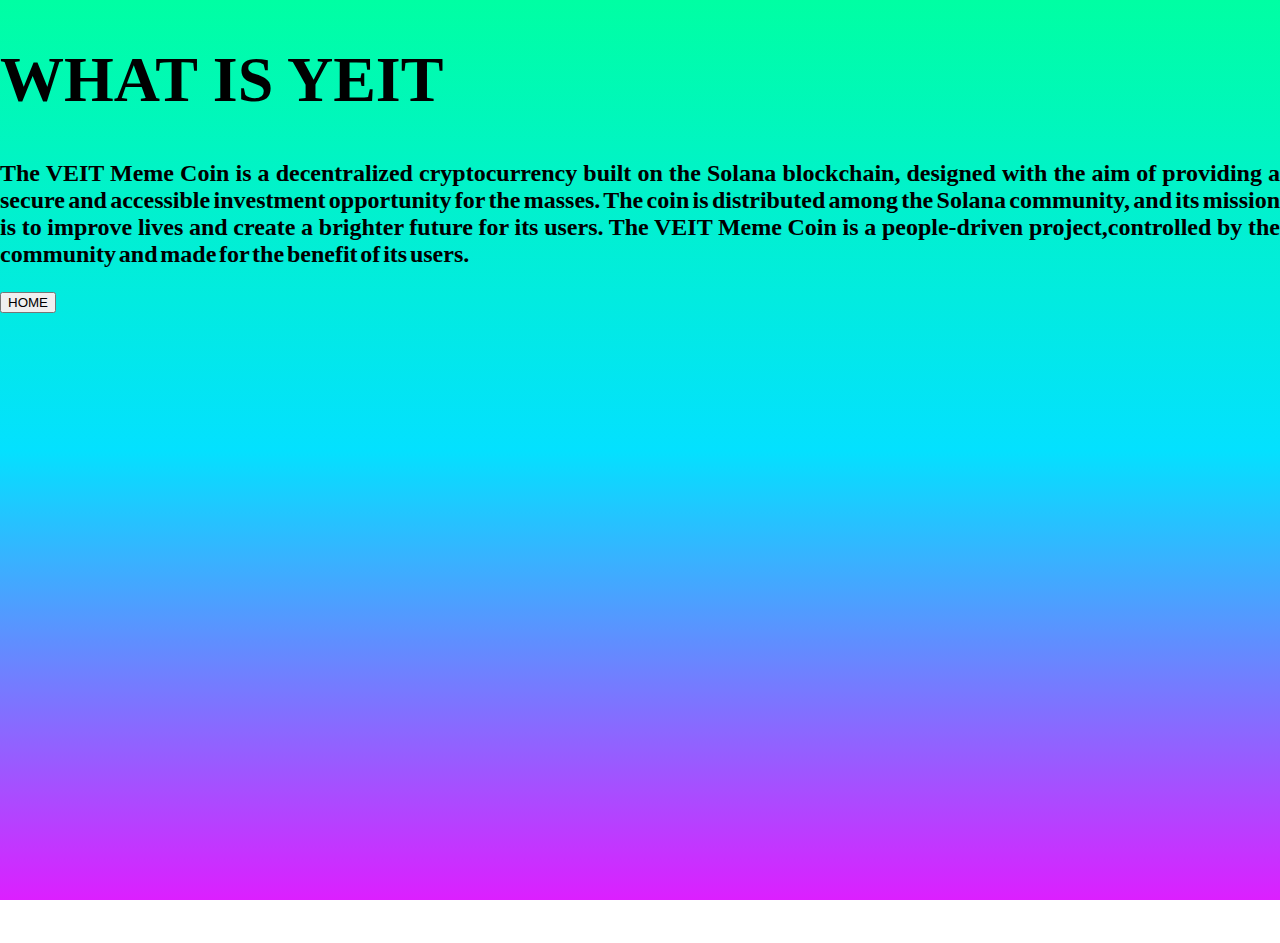
<file: info.html>
<!DOCTYPE html>
<html lang="en">
  <head>
    <!-- Required meta tags -->
    <meta charset="utf-8" />
    <!-- <meta name="viewport" content="width=device-width, initial-scale=1" /> -->
    <meta name="viewport" content="width=device-width" />

    <!-- Bootstrap CSS -->
    <link
      href="https://cdn.jsdelivr.net/npm/bootstrap@5.0.2/dist/css/bootstrap.min.css"
      rel="stylesheet"
      integrity="sha384-EVSTQN3/azprG1Anm3QDgpJLIm9Nao0Yz1ztcQTwFspd3yD65VohhpuuCOmLASjC"
      crossorigin="anonymous"
    />

    <link rel="stylesheet" href="style1.css" />
    <title>Hello, world!</title>
  </head>
  <body>
    <div class="container" style="height: 100vh">
      <div class="container text-center my-5">
        <h1 style="font-size: 4rem; font-weight: bolder; word-spacing: normal">
          WHAT IS YEIT
        </h1>
      </div>
      <div class="container my-5 fs-2 text-center">
        <p
          style="
            text-align: justify !important;
            font-size: 1.5rem;
            font-weight: bold;
            word-spacing: -0.2rem;
            word-wrap: break-word;
            overflow-wrap: break-word;
          "
        >
          The VEIT Meme Coin is a decentralized cryptocurrency built on the
          Solana blockchain, designed with the aim of providing a secure and
          accessible investment opportunity for the masses. The coin is
          distributed among the Solana community, and its mission is to improve
          lives and create a brighter future for its users. The VEIT Meme Coin
          is a people-driven project,controlled by the community and made for
          the benefit of its users.
        </p>
      </div>
      <a class="d-flex justify-content-center" href="index.html">
        <button
          class="btn btn-primary d-grid gap-2 col-5 mx-auto my-2"
          onclick="audio.play();"
          type="submit"
        >
          HOME
        </button>
      </a>
    </div>

    <!-- Optional JavaScript; choose one of the two! -->

    <!-- Option 1: Bootstrap Bundle with Popper -->
    <script
      src="https://cdn.jsdelivr.net/npm/bootstrap@5.0.2/dist/js/bootstrap.bundle.min.js"
      integrity="sha384-MrcW6ZMFYlzcLA8Nl+NtUVF0sA7MsXsP1UyJoMp4YLEuNSfAP+JcXn/tWtIaxVXM"
      crossorigin="anonymous"
    ></script>
    <script>
      const audio = new Audio("m1.wav");
    </script>

    <!-- Option 2: Separate Popper and Bootstrap JS -->
    <!--
    <script src="https://cdn.jsdelivr.net/npm/@popperjs/core@2.9.2/dist/umd/popper.min.js" integrity="sha384-IQsoLXl5PILFhosVNubq5LC7Qb9DXgDA9i+tQ8Zj3iwWAwPtgFTxbJ8NT4GN1R8p" crossorigin="anonymous"></script>
    <script src="https://cdn.jsdelivr.net/npm/bootstrap@5.0.2/dist/js/bootstrap.min.js" integrity="sha384-cVKIPhGWiC2Al4u+LWgxfKTRIcfu0JTxR+EQDz/bgldoEyl4H0zUF0QKbrJ0EcQF" crossorigin="anonymous"></script>
    -->
  </body>
</html>
</file>
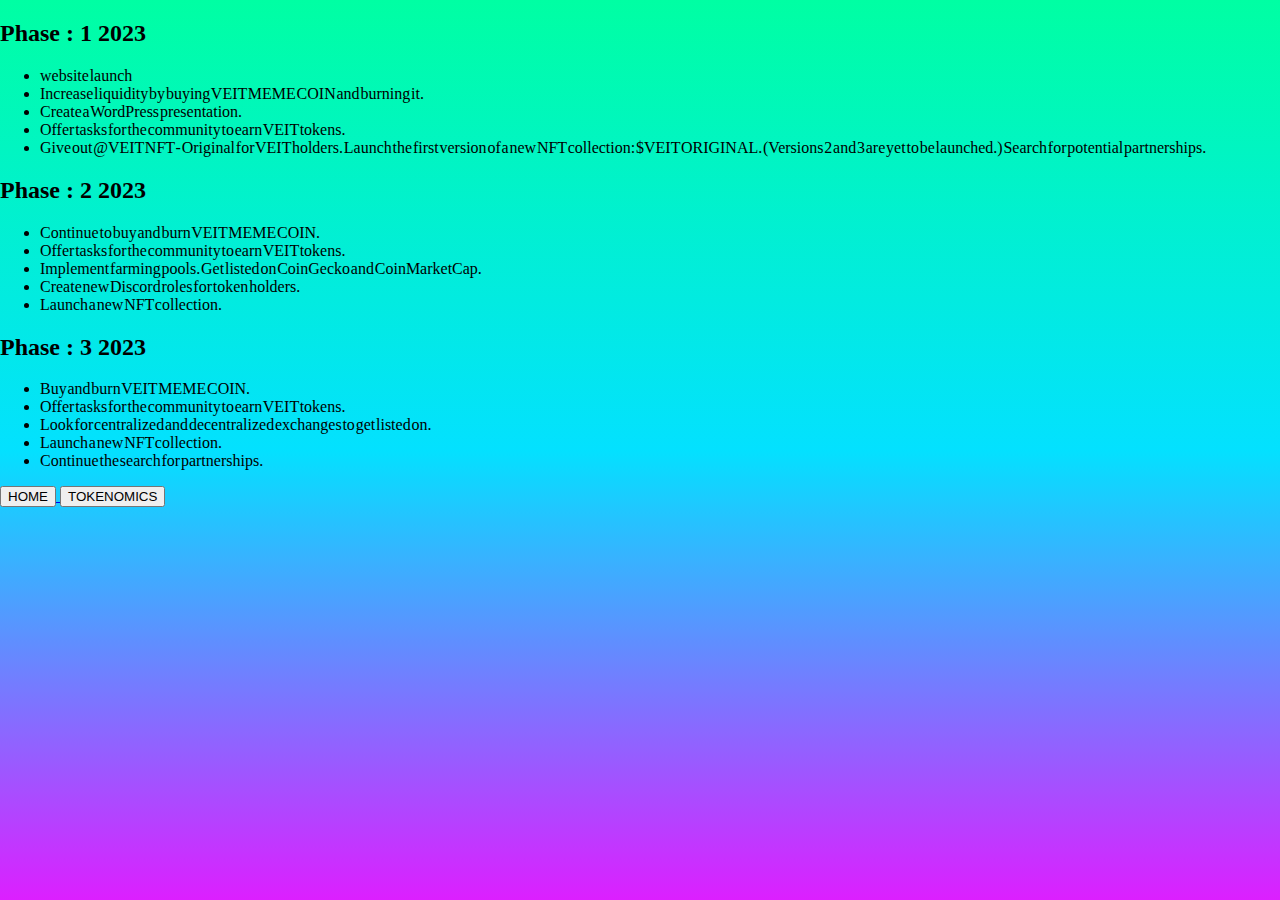
<file: roadmap.html>
<!DOCTYPE html>
<html lang="en">
  <head>
    <meta charset="utf-8" />
    <meta name="viewport" content="width=device-width, initial-scale=1" />
    <link
      href="https://cdn.jsdelivr.net/npm/bootstrap@5.0.2/dist/css/bootstrap.min.css"
      rel="stylesheet"
      integrity="sha384-EVSTQN3/azprG1Anm3QDgpJLIm9Nao0Yz1ztcQTwFspd3yD65VohhpuuCOmLASjC"
      crossorigin="anonymous"
    />
    <link rel="stylesheet" href="style1.css" />
    <title>VEITMAP</title>
  </head>
  <body>
    <div class="container" style="text-align: justify !important ">
      <div class="container mh-100">
        <h2 class="d-flex justify-content-start fw-bold">
          <strong>Phase : 1 2023</strong>
        </h2>
        <ul class="fs-3 fw-bold">
          <li>website launch</li>
          <li>Increase liquidity by buying VEIT MEME COIN and burning it.</li>
          <li>Create a WordPress presentation.</li>
          <li>Offer tasks for the community to earn VEIT tokens.</li>
          <li>
            Give out @VEIT NFT - Original for VEIT holders. Launch the first
            version of a new NFT collection: $VEIT ORIGINAL. (Versions 2 and 3
            are yet to be launched.) Search for potential partnerships.
          </li>
        </ul>
      </div>
      <div class="container">
        <h2 class="d-flex justify-content-start fw-bold">
          <strong>Phase : 2 2023</strong>
        </h2>
        <ul class="fs-3 fw-bold">
          <li>Continue to buy and burn VEIT MEME COIN.</li>
          <li>Offer tasks for the community to earn VEIT tokens.</li>
          <li>
            Implement farming pools. Get listed on CoinGecko and CoinMarketCap.
          </li>
          <li>Create new Discord roles for token holders.</li>
          <li>Launch a new NFT collection.</li>
        </ul>
      </div>
      <div class="container">
        <h2 class="d-flex justify-content-start fw-bold">
          <strong>Phase : 3 2023</strong>
        </h2>
        <ul class="fs-3 fw-bold">
          <li>Buy and burn VEIT MEME COIN.</li>
          <li>Offer tasks for the community to earn VEIT tokens.</li>
          <li>
            Look for centralized and decentralized exchanges to get listed on.
          </li>
          <li>Launch a new NFT collection.</li>
          <li>Continue the search for partnerships.</li>
        </ul>
      </div>
      <a class="d-flex justify-content-center" href="index.html">
        <button
          class="btn btn-primary d-grid gap-2 col-5 mx-auto my-2"
          onclick="audio.play();"
          type="submit"
        >
          HOME
        </button>
      </a>
      <a class="d-flex justify-content-center" href="tokenomics.html">
        <button
          class="btn btn-primary d-grid gap-2 col-5 mx-auto my-2"
          onclick="audio.play();"
          type="submit"
        >
          TOKENOMICS
        </button>
      </a>
    </div>
    <script
      src="https://cdn.jsdelivr.net/npm/bootstrap@5.0.2/dist/js/bootstrap.bundle.min.js"
      integrity="sha384-MrcW6ZMFYlzcLA8Nl+NtUVF0sA7MsXsP1UyJoMp4YLEuNSfAP+JcXn/tWtIaxVXM"
      crossorigin="anonymous"
    ></script>
    <script>
      const audio = new Audio("m1.wav");
    </script>
  </body>
</html>
</file>
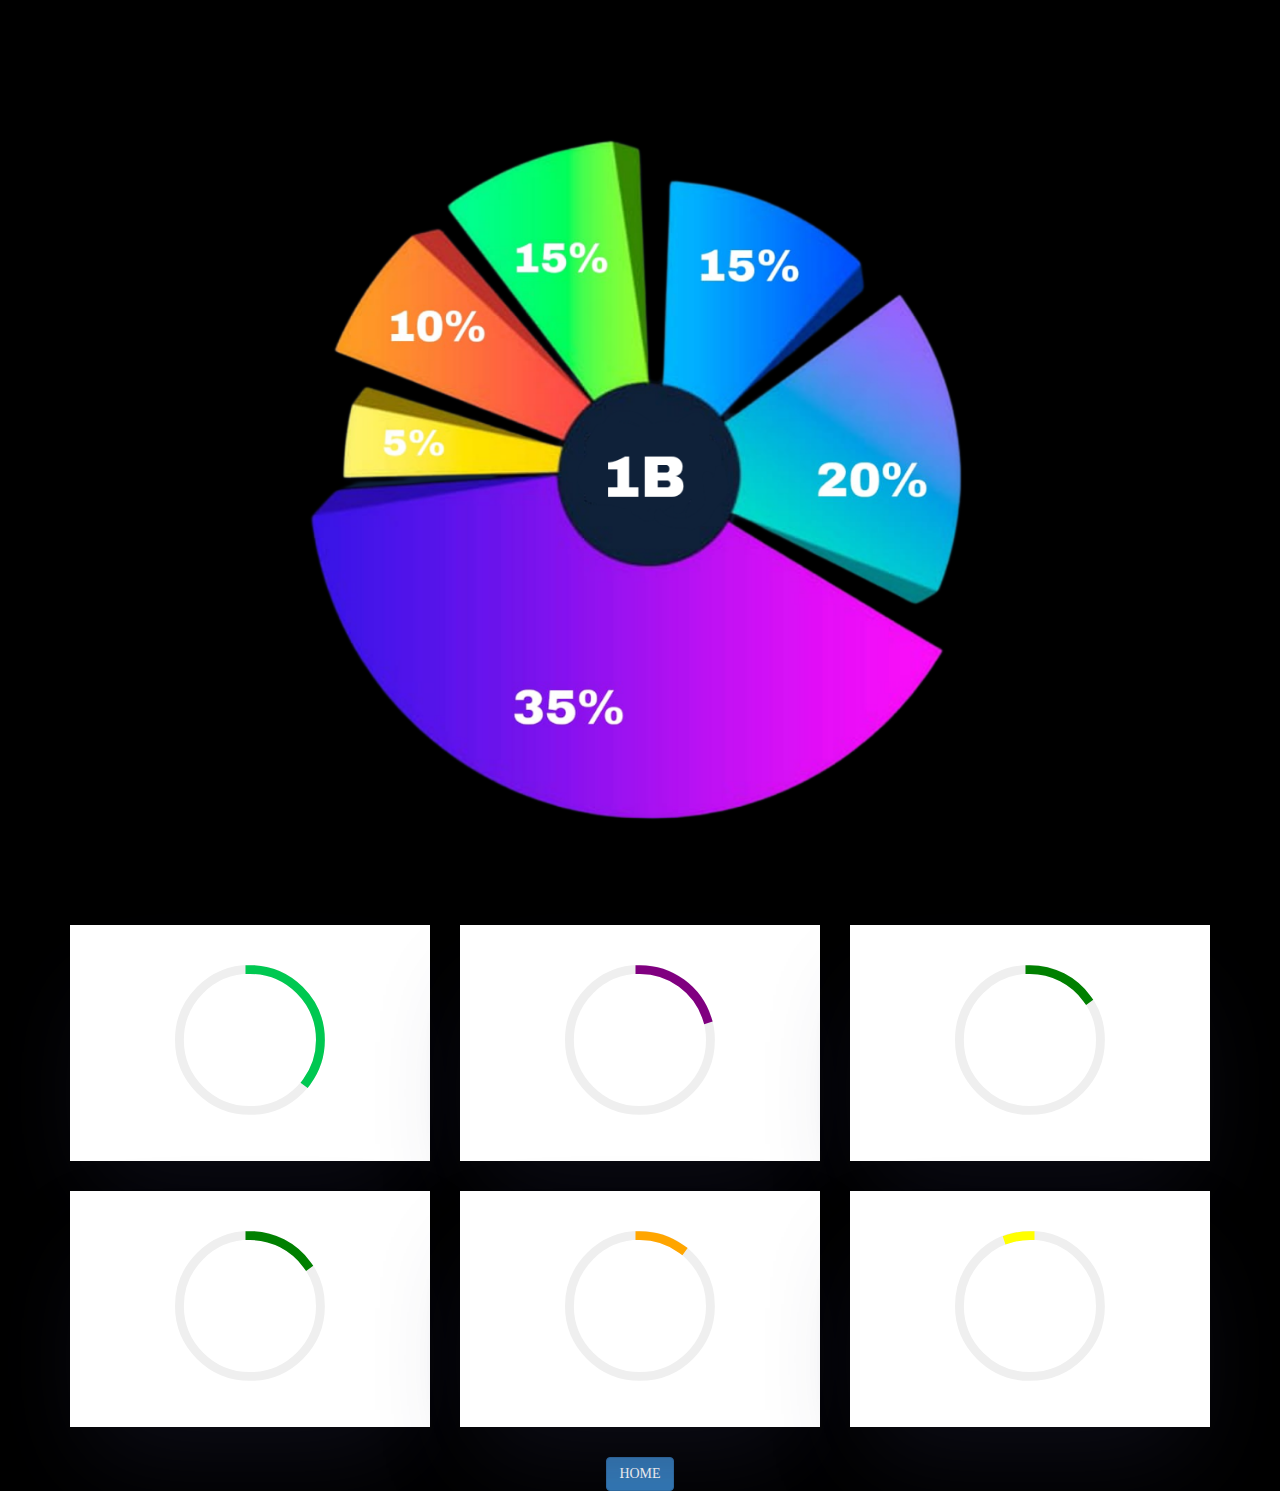
<file: tokenomics.html>
<!DOCTYPE html>
<html lang="en">
  <head>
    <meta charset="UTF-8" />
    <meta name="viewport" content="width=device-width, initial-scale=1">
    <link
    href="https://fonts.googleapis.com/css2?family=Orbitron:wght@500;900&display=swap"
    rel="stylesheet"
    />
    <link
    rel="stylesheet"
    href="https://cdnjs.cloudflare.com/ajax/libs/twitter-bootstrap/3.3.7/css/bootstrap.min.css"
    />
    <link href="https://cdn.jsdelivr.net/npm/bootstrap@5.0.2/dist/css/bootstrap.min.css" rel="stylesheet" integrity="sha384-EVSTQN3/azprG1Anm3QDgpJLIm9Nao0Yz1ztcQTwFspd3yD65VohhpuuCOmLASjC" crossorigin="anonymous">
    <link rel="stylesheet" href="progresscircle.css" />
    <link rel="stylesheet" href="style.css" />
    <title>TOKENOMICS</title>
    
  </head>
  <body>
    <div class="container" style="width: 100%">
      <div class="text-center">
        <img
          src="char1.png"
          class="rounded-circle shadow-4-strong"
          alt="logo"
        />

      <div class="skills">
        <div class="container">
          <div class="row text-center">
            <div class="col-md-4">
              <div class="box">
                <div class="circlechart" data-percentage="35">Liquidity</div>
              </div>
            </div>
            <div class="col-md-4">
              <div class="box">
                <div class="circlechart" data-percentage="20">Solana NFT</div>
              </div>
            </div>
            <div class="col-md-4">
              <div class="box">
                <div class="circlechart" data-percentage="15">Marketing</div>
              </div>
            </div>
            <div class="col-md-4">
              <div class="box">
                <div class="circlechart" data-percentage="15">Team</div>
              </div>
            </div>
            <div class="col-md-4">
              <div class="box">
                <div class="circlechart" data-percentage="10">Community</div>
              </div>
            </div>
            <div class="col-md-4">
              <div class="box">
                <div class="circlechart" data-percentage="5">Charity</div>
              </div>
            </div>
          </div>
        </div>
      </div>
      <a class="d-flex justify-content-center" href="index.html">
        <button class="btn btn-primary d-grid gap-2 col-5 mx-auto my-2" onclick="audio.play();" type="submit">
          HOME
        </button>
      </a>
    </div>

    <script src="https://cdnjs.cloudflare.com/ajax/libs/jquery/3.6.0/jquery.min.js"></script>
    <script src="progresscircle.js"></script>
    <script>
      $(".circlechart").circlechart();
    </script>
    <script src="https://cdn.jsdelivr.net/npm/bootstrap@5.0.2/dist/js/bootstrap.bundle.min.js" integrity="sha384-MrcW6ZMFYlzcLA8Nl+NtUVF0sA7MsXsP1UyJoMp4YLEuNSfAP+JcXn/tWtIaxVXM" crossorigin="anonymous">
    </script>
    <script>
      const audio = new Audio("m1.wav");
    </script>
  </body>
</html>
</file>
<file: style1.css>
html,body{
    width: 100%;
    height: 100%;
    margin: 0px;
    padding: 0px;
    overflow-x: hidden;
}
body{
    background:  linear-gradient(
        rgb(0, 255, 163),
        rgb(3, 225, 255),
        rgb(220, 31, 255)
      );
}
li{
    
    word-spacing: -0.2rem;
    word-wrap: break-word;
    overflow-wrap: break-word;
}
</file>
<file: progresscircle.css>
.circle-chart {
  width: 150px;
  height: 150px;
}

.circle-chart__circle {
  stroke: #00acc1;
  stroke-width: 2;
  stroke-linecap: square;
  fill: none;
  animation: circle-chart-fill 2s reverse; 
  transform: rotate(-90deg); 
    transform-origin: center;
}
.circle-chart__circle--negative {
  transform: rotate(-90deg) scale(1,-1);
}

.circle-chart__background {
  stroke: #efefef;
  stroke-width: 2;
  fill: none; 
}

.circle-chart__info {
  animation: circle-chart-appear 2s forwards;
  opacity: 0;
  transform: translateY(0.3em);
}

.circle-chart__percent {
  alignment-baseline: central;
  text-anchor: middle;
  font-size: 8px;
}

.circle-chart__subline {
    alignment-baseline: central;
    text-anchor: middle;
    font-size: 3px;
}

.success-stroke {
  stroke: #00C851;
}

.warning-stroke {
  stroke: orange;
}

.danger-stroke {
  stroke: yellow;
}
.marketing-stroke{
  stroke: green;
}
.solana-stroke{
  stroke: purple;
}

@keyframes circle-chart-fill {
  to { stroke-dasharray: 0 100; }
}

@keyframes circle-chart-appear {
  to {
    opacity: 1;
    transform: translateY(0);
  }
}
</file>
<file: style.css>
body{
            background: black;
            font-family: montserrat;
        }
        img{
                width: 75%;
        }
        .section-heading h2 {
	font-family: 'Orbitron', sans-serif;
	margin-bottom: 50px;
	font-weight: 900;
	font-size: 60px;
	letter-spacing: 5px;
}
        .box {
            background: #fff;
            margin-bottom: 30px;
            padding: 40px;
            box-shadow: rgba(50, 50, 93, 0.25) 0px 50px 100px -20px, 
                        rgba(0, 0, 0, 0.3) 0px 30px 60px -30px;
        }
        .circle-chart__subline {
	text-transform: uppercase;
	font-weight: bold;
	letter-spacing: 0.3px;
}
</file>
